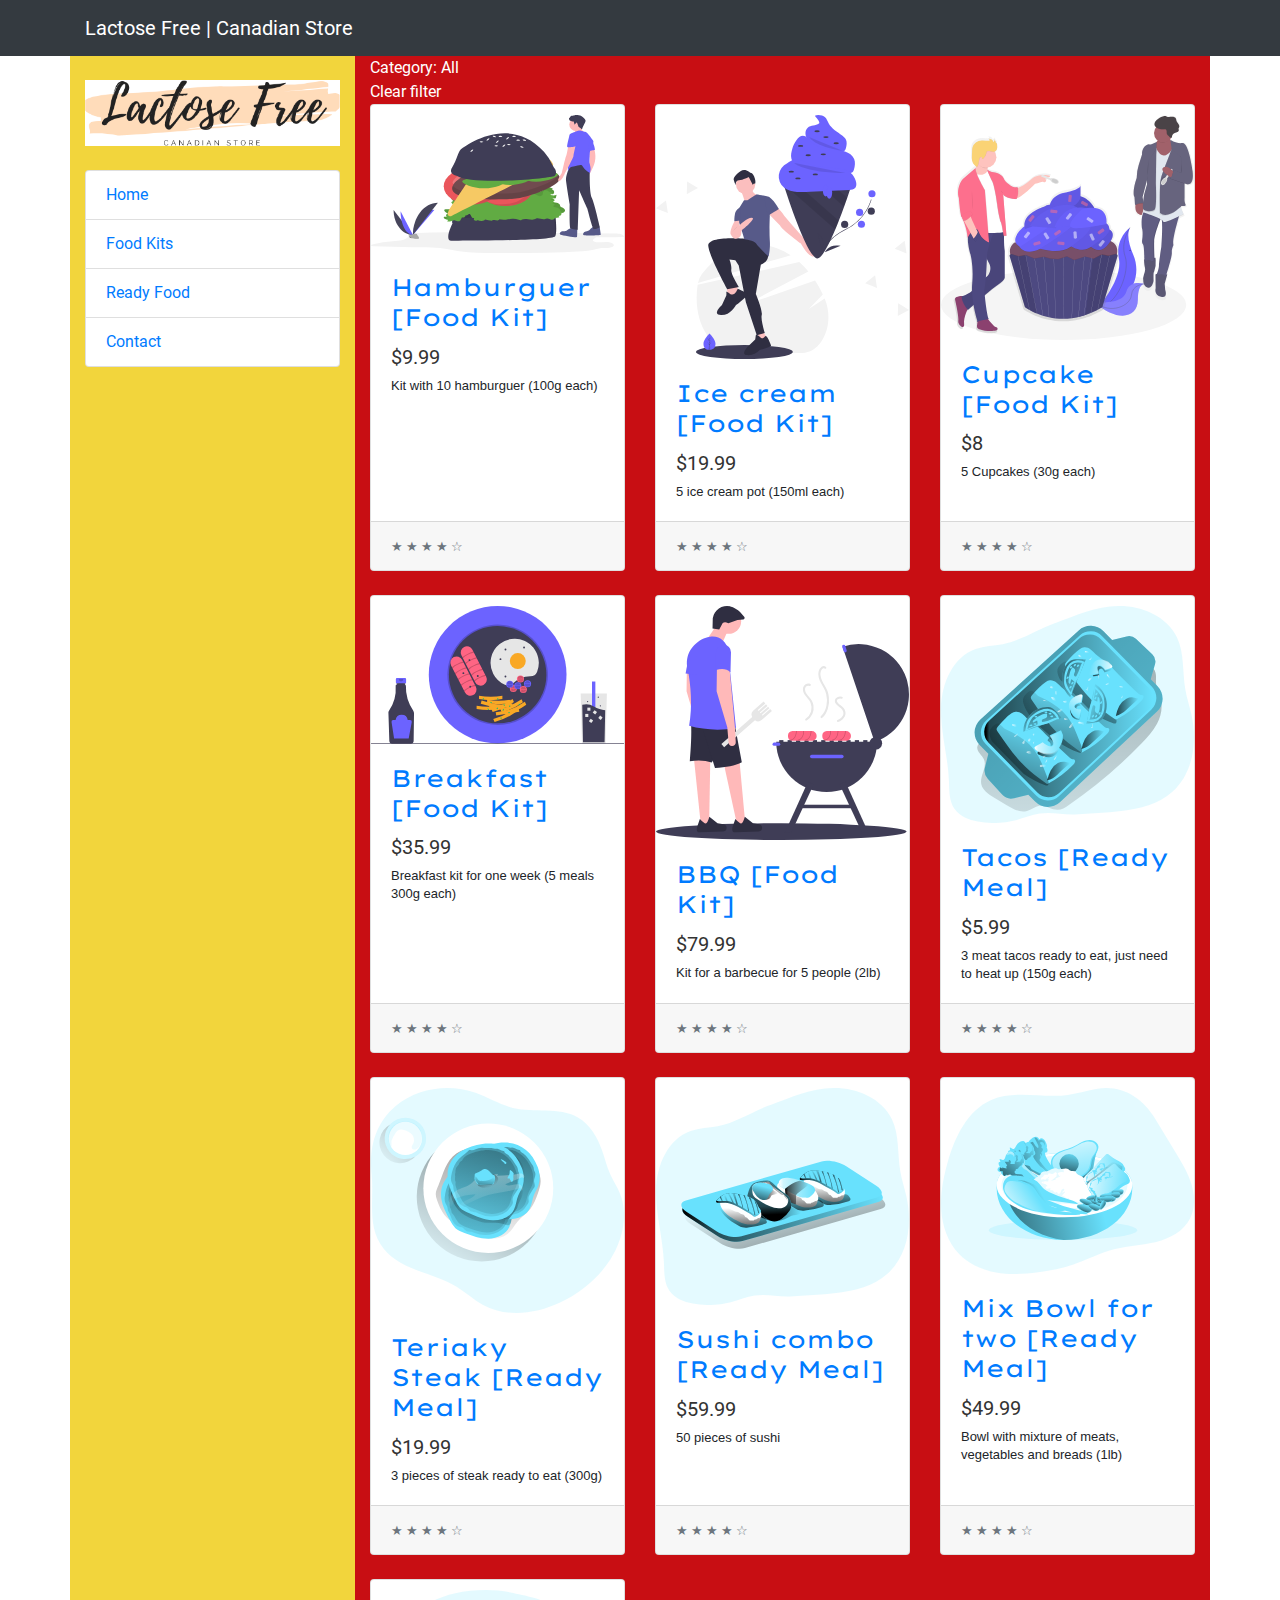
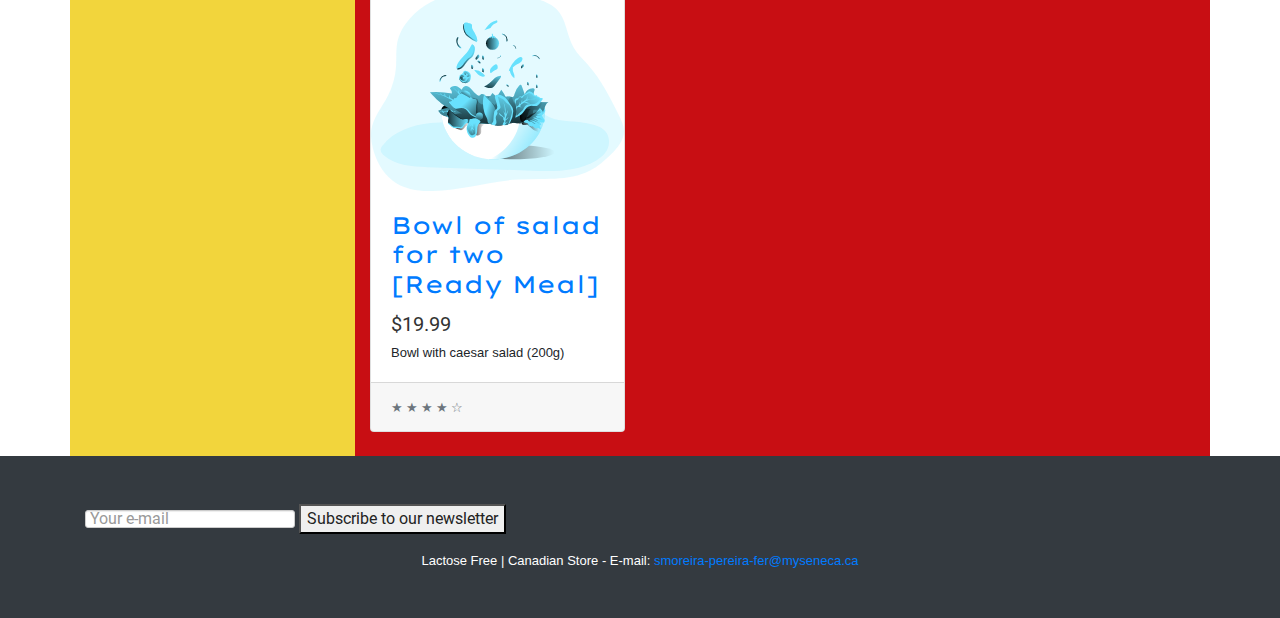
<file: index.html>
<!doctype html>
<!--[if lt IE 7]> <html class="no-js lt-ie9 lt-ie8 lt-ie7" lang="en"> <![endif]-->
<!--[if IE 7]>    <html class="no-js lt-ie9 lt-ie8" lang="en"> <![endif]-->
<!--[if IE 8]>    <html class="no-js lt-ie9" lang="en"> <![endif]-->
<!--[if gt IE 8]><!--> <html class="no-js" lang="en"> <!--<![endif]-->
<head>
  <meta charset="utf-8">
  <meta http-equiv="X-UA-Compatible" content="IE=edge,chrome=1">

  <title>Lactose Free | Canadian Store</title>

  <meta name="description" content="">
  <meta name="viewport" content="width=device-width">
  <link rel="stylesheet" href="css/bin/styles.css">
  <!-- Bootstrap core CSS -->
  <link href="vendor/bootstrap/css/bootstrap.min.css" rel="stylesheet">
  <link rel="stylesheet" href="style.css">
  <script src="js/lib/modernizr-2.0.6.min.js"></script>
</head>

<body>

  <nav class="navbar navbar-expand-lg navbar-dark bg-dark fixed-top">
    <div class="container">
      <a class="navbar-brand" href="#">Lactose Free | Canadian Store</a>
      <button class="navbar-toggler" type="button" data-toggle="collapse" data-target="#navbarResponsive" aria-controls="navbarResponsive" aria-expanded="false" aria-label="Toggle navigation">
        <span class="navbar-toggler-icon"></span>
      </button>
      <div class="collapse navbar-collapse" id="navbarResponsive">
        <ul class="navbar-nav ml-auto">
          <li class="nav-item active">
            <a class="nav-link" href="#">Home
              <span class="sr-only">(current)</span>
            </a>
          </li>
          <li class="nav-item">
            <a class="nav-link" href="#">About</a>
          </li>
          <li class="nav-item">
            <a class="nav-link" href="#">Services</a>
          </li>
          <li class="nav-item">
            <a class="nav-link" href="#">Contact</a>
          </li>
        </ul>
      </div>
    </div>
  </nav>

  <div class="container">

    <div class="row">

      <div class="col-lg-3">

        <h1 class="my-4"><img src="images/logo.png" alt="Lactose Free | Canadian Store" /></h1>
        <div class="list-group">
          <a href="index.html" class="list-group-item">Home</a>
          <a href="#" id="food_kits" class="list-group-item">Food Kits</a>
          <a href="#" id="ready_food" class="list-group-item">Ready Food</a>
          <a href="contact.html" class="list-group-item">Contact</a>
        </div>

      </div>

      <div class="col-lg-9">
        <div id="product_category"></div>
        <span class="filters"><a id="clear_filters" href="#">Clear filter</a></span>
        <div id="products" class="row">
          
        </div>

      </div>

    </div>

  </div>

  <footer class="py-5 bg-dark">
    <div class="container">
      <form action="https://formspree.io/xvobjpal" method="POST" target="_blank">
        <input type="text" name="_replyto" placeholder="Your e-mail"> <button type="submit">Subscribe to our newsletter</button>
      </form>
      <p class="m-0 text-center text-white">Lactose Free | Canadian Store - E-mail: <a href="mailto:smoreira-pereira-fer@myseneca.ca">smoreira-pereira-fer@myseneca.ca</a></p>
    </div>
  </footer>  
  
  <script type="text/javascript">
    Modernizr.load([
      {
         load: 'vendor/jquery/jquery.min.js' //only for libs
      },
      {
         // Detect IE polyfill for JSON parsing
         test : window.JSON,
         nope : 'js/bin/json2.min.js'
      },
      {
         // Load minified lib
         load: 'js/bin/global.min.js'
      },
      {
         // Load minified lib
         load: 'vendor/bootstrap/js/bootstrap.bundle.min.js'
      },      
      {
         // Load assigment lib (pure javascript)
         load: 'script.js'
      }
    ]);
  </script>
</body>
</html>
</file>
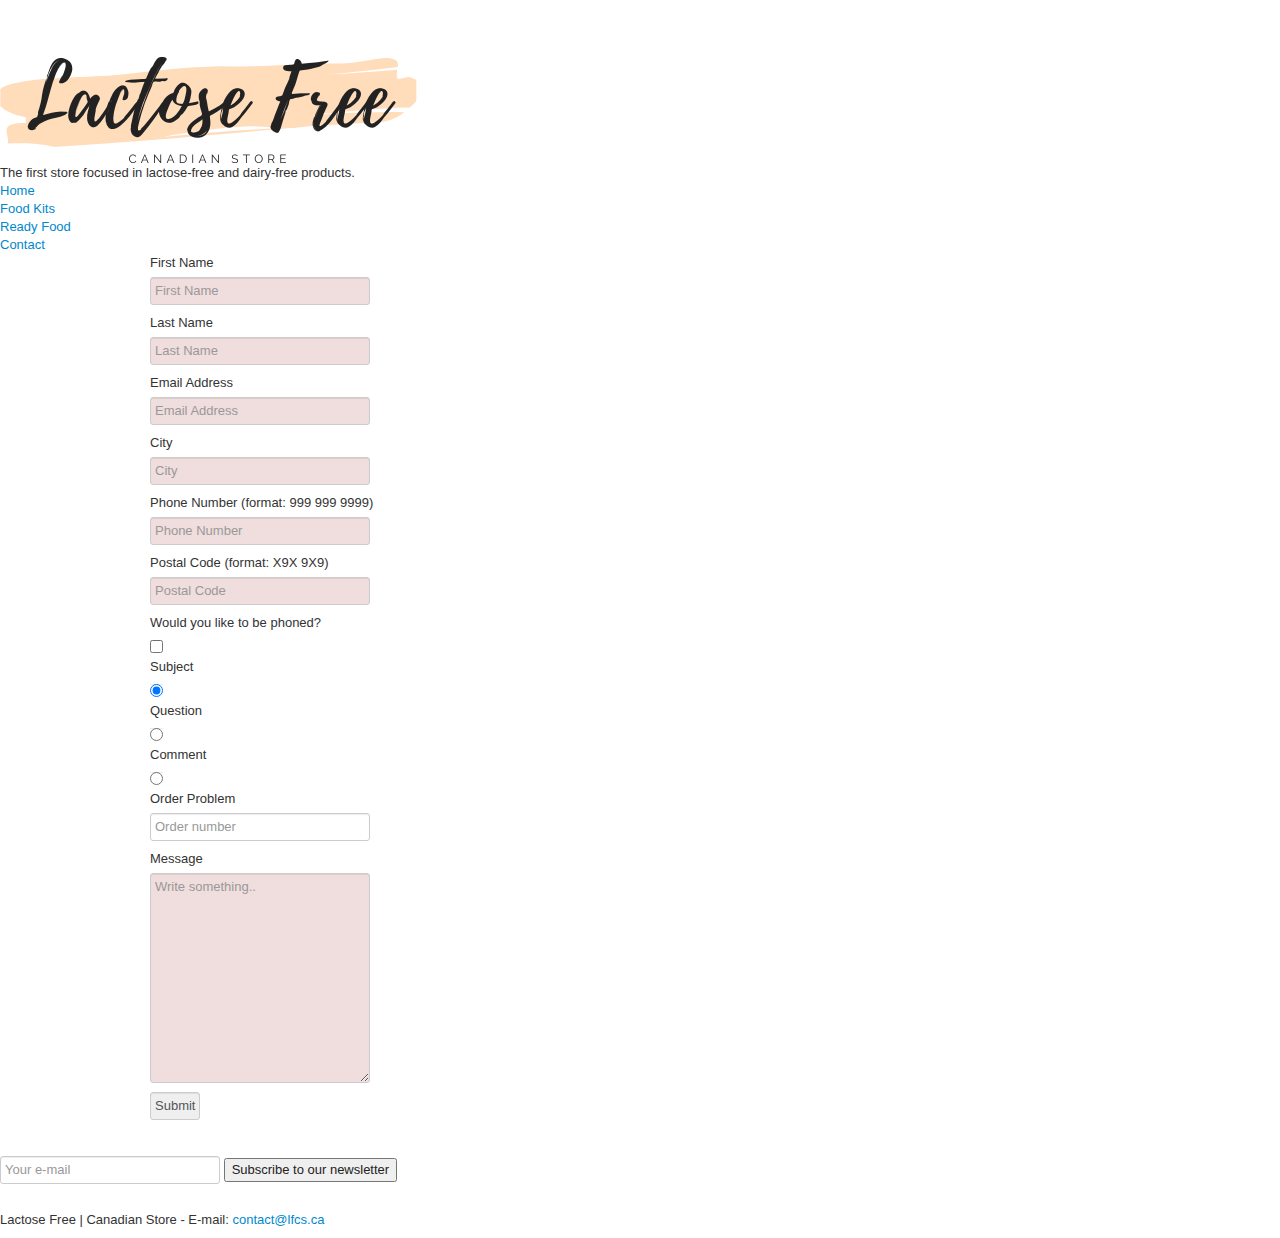
<file: contact.html>
<!doctype html>
<!--[if lt IE 7]> <html class="no-js lt-ie9 lt-ie8 lt-ie7" lang="en"> <![endif]-->
<!--[if IE 7]>    <html class="no-js lt-ie9 lt-ie8" lang="en"> <![endif]-->
<!--[if IE 8]>    <html class="no-js lt-ie9" lang="en"> <![endif]-->
<!--[if gt IE 8]><!--> <html class="no-js" lang="en"> <!--<![endif]-->
<head>
  <meta charset="utf-8">
  <meta http-equiv="X-UA-Compatible" content="IE=edge,chrome=1">

  <title>Lactose Free | Canadian Store</title>

  <meta name="description" content="">
  <meta name="viewport" content="width=device-width">
  <link rel="stylesheet" href="css/bin/styles.css">
  <link rel="stylesheet" href="style.css">
  <script src="js/lib/modernizr-2.0.6.min.js"></script>
</head>
  <body>
    <header>
      <div id="logo">
        <img src="images/logo.png" alt="Lactose Free | Canadian Store" />
      </div>
      <div id="header_text">
        The first store focused in lactose-free and dairy-free products.
      </div>
    </header>
    
  
    <section>
      <nav>
        <ul>
          <li><a href="index.html">Home</a></li>
          <li><a href="#" id="food_kits">Food Kits</a></li>
          <li><a href="#" id="ready_food">Ready Food</a></li>
          <li><a href="contact.html">Contact</a></li>
        </ul>
      </nav>
  
      <article>
        <div class="container">
          <form id="contact_form" action="https://httpbin.org/post" method="POST">
            <div class="row">
              <div class="col-25">
                <label for="fname">First Name</label>
              </div>
              <div class="col-75">
                <input type="text" id="fname" name="firstname" placeholder="First Name" required>
              </div>
            </div>
            <div class="row">
              <div class="col-25">
                <label for="lname">Last Name</label>
              </div>
              <div class="col-75">
                <input type="text" id="lname" name="lastname" placeholder="Last Name" required>
              </div>
            </div>
            <div class="row">
              <div class="col-25">
                <label for="lname">Email Address</label>
              </div>
              <div class="col-75">
                <input type="email" id="email" name="email" placeholder="Email Address" required>
              </div>
            </div>
            <div class="row">
              <div class="col-25">
                <label for="country">City</label>
              </div>
              <div class="col-75">
                <input type="text" id="city" name="city" list="cities" placeholder="City" required>
                <datalist id="cities">
                  <option value="Toronto, Ontario">
                  <option value="Montreal, Quebec">
                  <option value="Vancouver, British Columbia">
                  <option value="Calgary, Alberta">
              </datalist>
              </div>
            </div>
            <div class="row">
              <div class="col-25">
                <label for="lname">Phone Number (format: 999 999 9999)</label>
              </div>
              <div class="col-75">
                <input type="tel" id="phonenumber" name="phonenumber" pattern="^\d{3} \d{3} \d{4}$" required placeholder="Phone Number">
              </div>
            </div>

            <div class="row">
              <div class="col-25">
                <label for="lname">Postal Code (format: X9X 9X9)</label>
              </div>
              <div class="col-75">
                <input type="tel" id="postalcode" name="postalcode" pattern="[A-Za-z][0-9][A-Za-z] [0-9][A-Za-z][0-9]" required placeholder="Postal Code">
              </div>
            </div>

            <div class="row">
              <div class="col-25">
                <label for="lname">Would you like to be phoned?</label>
              </div>
              <div class="col-75">
                <input type="checkbox" id="phoned" name="phoned" value="1">
              </div>
            </div>

            <div class="row">
              <div class="col-25">
                <label for="lname">Subject</label>
              </div>
              <div class="col-75">
                <input type="radio" onclick="handleRadio('hide')" id="radio_question" name="subject" value="question" checked> <label for="radio_question">Question</label>
                <input type="radio" onclick="handleRadio('hide')" id="radio_comment" name="subject" value="comment"> <label for="radio_comment">Comment</label>
                <input type="radio" onclick="handleRadio('show')" id="radio_order" name="subject" value="order_problem"> <label for="radio_order">Order Problem</label>
                <input type="number" id="order_number" name="order_number" class="hidden_input" placeholder="Order number"/>
              </div>
            </div>

            <div class="row">
              <div class="col-25">
                <label for="subject">Message</label>
              </div>
              <div class="col-75">
                <textarea id="subject" name="message" placeholder="Write something.." style="height:200px" required></textarea>
              </div>
            </div>
            <input type="hidden" name="my_name" value="Sara Fernandez" />
            <div class="row">
              <input type="submit" value="Submit">
            </div>
          </form>
        </div>
      </article>
    </section>
  
  
    <footer>
      <p>
        <form action="https://formspree.io/xvobjpal" method="POST" target="_blank">
          <input type="text" name="_replyto" placeholder="Your e-mail"> <button type="submit">Subscribe to our newsletter</button>
        </form>
      </p>
      <p>Lactose Free | Canadian Store - E-mail: <a href="mailto:contact@lfcs.ca">contact@lfcs.ca</a></p>
    </footer>   

    <script type="text/javascript">
      Modernizr.load([
        {
           load: 'js/lib/jquery-1.7.1.min.js'
        },
        {
           // Detect IE polyfill for JSON parsing
           test : window.JSON,
           nope : 'js/bin/json2.min.js'
        },
        {
           // Load minified lib
           load: 'js/bin/global.min.js'
        },
        {
           // Load assigment lib (pure javascript)
           load: 'script.js'
        }
      ]);
    </script>
  </body>
</html>
</file>
<file: style.css>
body {
  padding-top: 56px;
}


.row .col-lg-3 {
  background: #f2d53c;
}

.row .col-lg-9 {
  background: #c80e13;
}

#product_category{
  color: white;
}
.filters a{
  color: white;
}
.card img{
  margin-top: 10px;
}
@font-face {
  font-family: Roboto;
  src: url("fonts/Roboto-Regular.ttf");
}

@font-face {
  font-family: LexendGiga;
  src: url("fonts/LexendGiga-Regular.ttf");
}

.list-group a{
  font-family: 'Roboto', Arial, Helvetica, sans-serif;
}

.card-title a{
  font-family:'LexendGiga', Arial, Helvetica, sans-serif;
}
</file>
